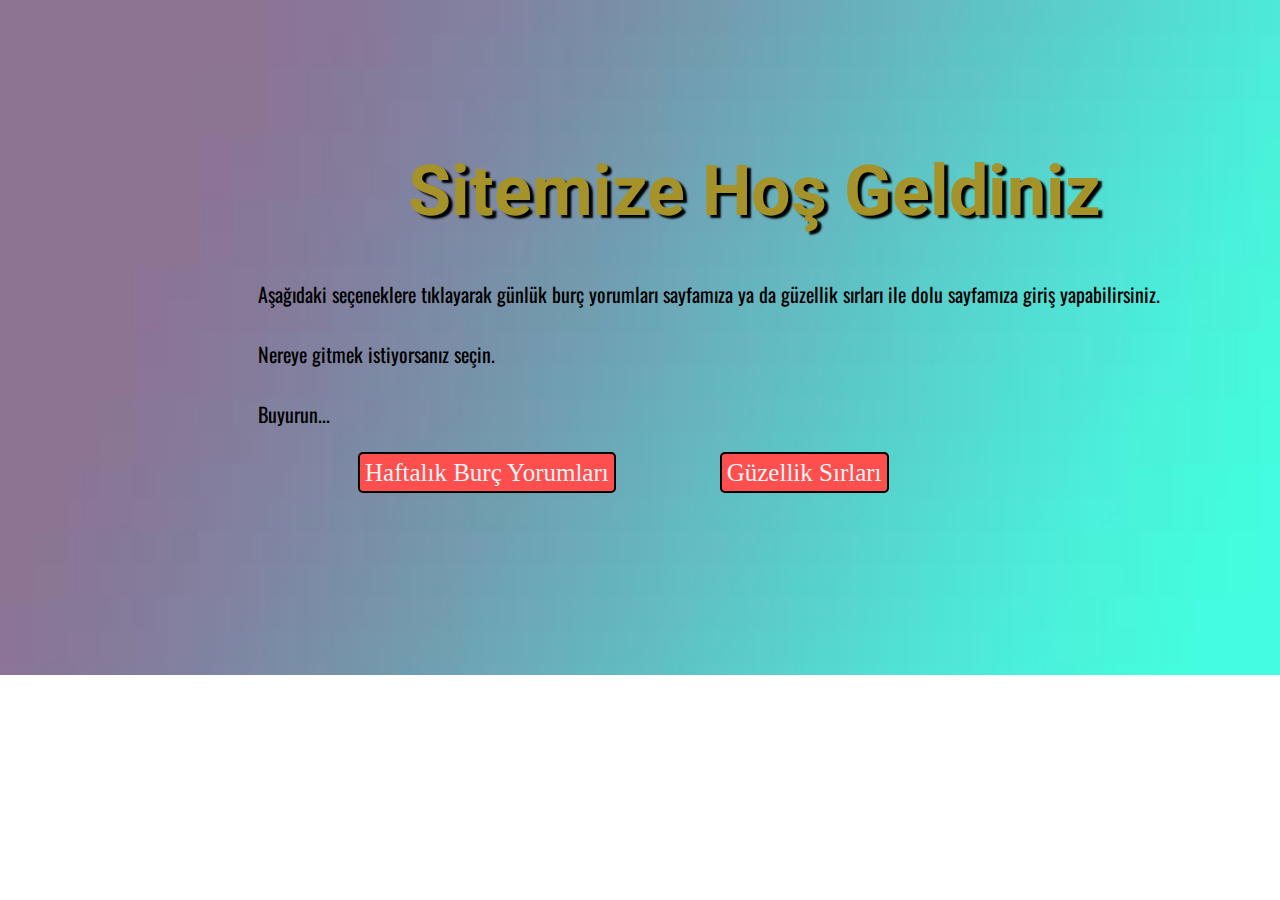
<file: index.html>
<!DOCTYPE html>
<html lang="en">
<head>
    <meta charset="UTF-8">
    <meta http-equiv="X-UA-Compatible" content="IE=edge">
    <meta name="viewport" content="width=device-width, initial-scale=1.0">
    <link rel="stylesheet" href="css/style.css">
    <link rel="preconnect" href="https://fonts.googleapis.com">
    <link rel="preconnect" href="https://fonts.gstatic.com" crossorigin>
    <link href="https://fonts.googleapis.com/css2?family=Roboto:ital,wght@1,900&display=swap" rel="stylesheet">
        <link rel="preconnect" href="https://fonts.googleapis.com">
    <link rel="preconnect" href="https://fonts.gstatic.com" crossorigin>
        <link rel="preconnect" href="https://fonts.googleapis.com">
        <link rel="preconnect" href="https://fonts.gstatic.com" crossorigin>
        <link href="https://fonts.googleapis.com/css2?family=Open+Sans+Condensed:ital,wght@1,300&family=Oswald:wght@700&display=swap" rel="stylesheet">
    <title>Benim Bloğum</title>
</head>
<body>
    <div class="body-style">
    <nav>
        <h1 id="h1-index">Sitemize Hoş Geldiniz</h1>
    </nav>
    <section>
        <article>
            <p class="p-index">Aşağıdaki seçeneklere tıklayarak günlük burç yorumları sayfamıza ya da güzellik sırları ile dolu sayfamıza giriş yapabilirsiniz.</p>
            <p class="p-index">Nereye gitmek istiyorsanız seçin.</p>
            <p class="p-index">Buyurun...</p>
            <a href="burcyorumlari.html">Haftalık Burç Yorumları</a>
            <a href="guzelliksirlari.html">Güzellik Sırları</a>
            </article>
    </section>
    </div>
</body>
</html>
</file>
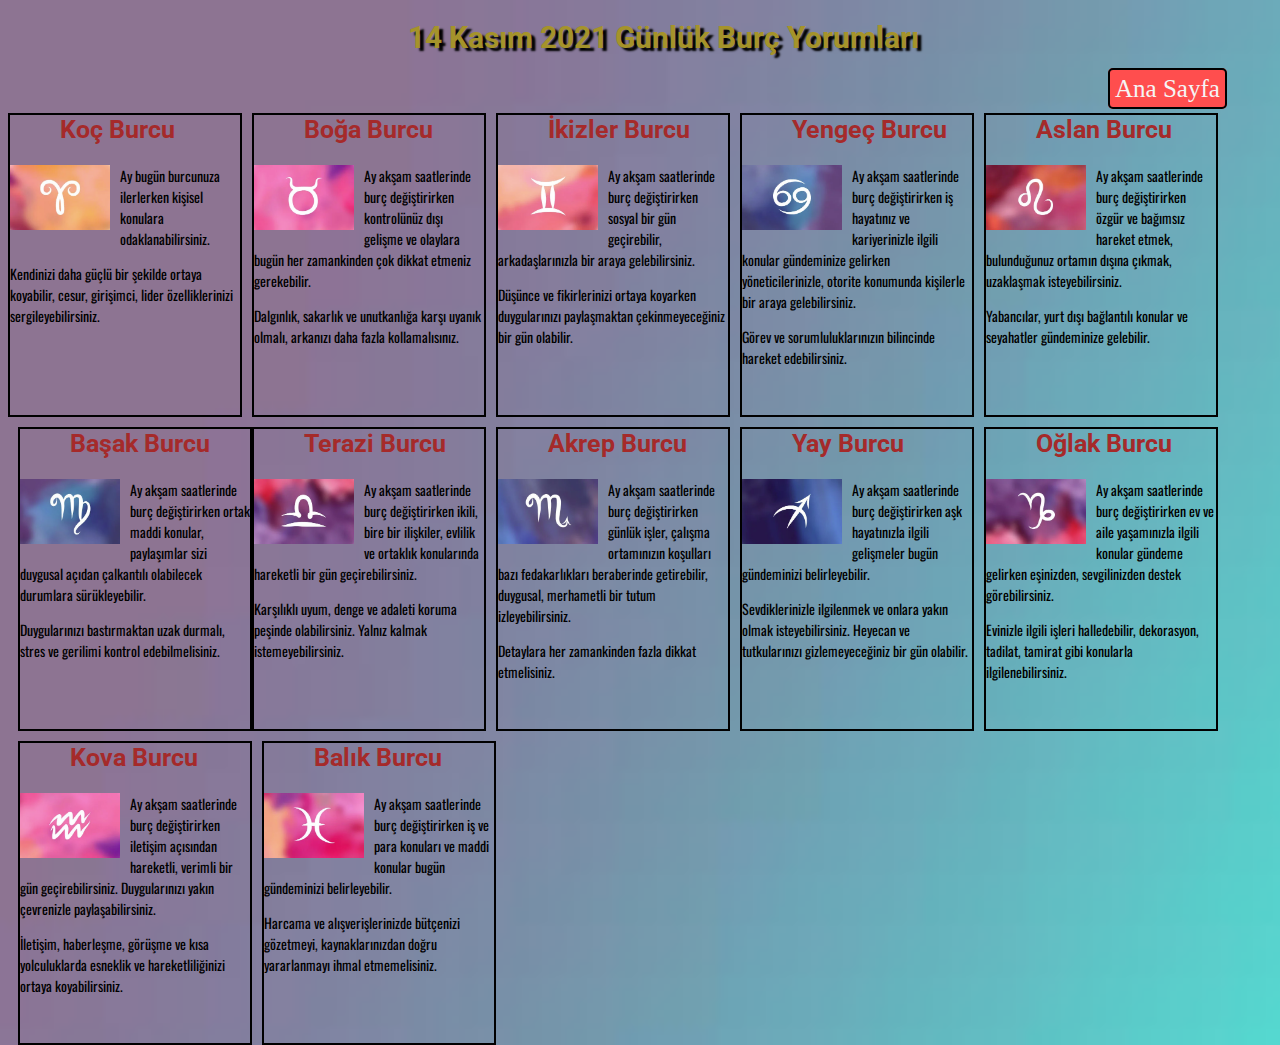
<file: burcyorumlari.html>
<!DOCTYPE html>
<html lang="tr">
<head>
    <meta charset="UTF-8">
    <meta http-equiv="X-UA-Compatible" content="IE=edge">
    <meta name="viewport" content="width=device-width, initial-scale=1.0">
    <link rel="stylesheet" href="css/style.css">
    <link rel="preconnect" href="https://fonts.googleapis.com">
<link rel="preconnect" href="https://fonts.gstatic.com" crossorigin>
<link href="https://fonts.googleapis.com/css2?family=Roboto:ital,wght@1,900&display=swap" rel="stylesheet">
    <link rel="preconnect" href="https://fonts.googleapis.com">
<link rel="preconnect" href="https://fonts.gstatic.com" crossorigin>
    <link rel="preconnect" href="https://fonts.googleapis.com">
    <link rel="preconnect" href="https://fonts.gstatic.com" crossorigin>
    <link href="https://fonts.googleapis.com/css2?family=Open+Sans+Condensed:ital,wght@1,300&family=Oswald:wght@700&display=swap" rel="stylesheet">
    <title>Haftalık Burç Yorumları</title>

    <style>
     p{
         font-size:14px;
     }
 
    </style>
</head>
<body>
    <nav>
        <h1 id="h1-by">14 Kasım 2021 Günlük Burç Yorumları</h1>
        <div class="a-style">
            <a href="index.html">Ana Sayfa</a>
            </div>
    </nav>
    <section>

        <article  class="box box-first">
            <h2>Koç Burcu</h2>
            <img src="images/koc.jpg" alt="Koç">
            <p>Ay bugün burcunuza ilerlerken kişisel konulara odaklanabilirsiniz. </p>
            <p>Kendinizi daha güçlü bir şekilde ortaya koyabilir, cesur, girişimci, lider özelliklerinizi sergileyebilirsiniz.</p>
        </article>
        <article class="box">
            <h2>Boğa Burcu</h2>
            <img src="images/boga.jpg" alt="Boğa">
          
            <p>Ay akşam saatlerinde burç değiştirirken kontrolünüz dışı gelişme ve olaylara bugün her zamankinden çok dikkat etmeniz gerekebilir. </p>
            <p>Dalgınlık, sakarlık ve unutkanlığa karşı uyanık olmalı, arkanızı daha fazla kollamalısınız.</p>
        </article>
        <article class="box">
            <h2>İkizler Burcu</h2>
            <img src="images/ikizler.jpg" alt="">
            <p>Ay akşam saatlerinde burç değiştirirken sosyal bir gün geçirebilir, arkadaşlarınızla bir araya gelebilirsiniz.</p>
            <p> Düşünce ve fikirlerinizi ortaya koyarken duygularınızı paylaşmaktan çekinmeyeceğiniz bir gün olabilir.</p>
        </article>
        <article class="box">
            <h2>Yengeç Burcu</h2>
            <img src="images/yengec.jpg" alt="">
            <p>Ay akşam saatlerinde burç değiştirirken iş hayatınız ve kariyerinizle ilgili konular gündeminize gelirken yöneticilerinizle, otorite konumunda kişilerle bir araya gelebilirsiniz.</p>
            <p>Görev ve sorumluluklarınızın bilincinde hareket edebilirsiniz.</p>
        </article>
        <article class="box">
            <h2>Aslan Burcu</h2>
            <img src="images/aslan.jpg" alt="">
            <p>Ay akşam saatlerinde burç değiştirirken özgür ve bağımsız hareket etmek, bulunduğunuz ortamın dışına çıkmak, uzaklaşmak isteyebilirsiniz.</p>
            <p>Yabancılar, yurt dışı bağlantılı konular ve seyahatler gündeminize gelebilir.</p>
       
        </article>
        <article class="box">
            <h2>Başak Burcu</h2>
            <img src="images/basak.jpg" alt="">
            <p>Ay akşam saatlerinde burç değiştirirken ortak maddi konular, paylaşımlar sizi duygusal açıdan çalkantılı olabilecek durumlara sürükleyebilir.</p>
            <p>Duygularınızı bastırmaktan uzak durmalı, stres ve gerilimi kontrol edebilmelisiniz.</p>
        </article>
        <article class="box box-first">
            <h2>Terazi Burcu</h2>
            <img src="images/terazi.jpg" alt="">
            <p>Ay akşam saatlerinde burç değiştirirken ikili, bire bir ilişkiler, evlilik ve ortaklık konularında hareketli bir gün geçirebilirsiniz.</p>
            <p>Karşılıklı uyum, denge ve adaleti koruma peşinde olabilirsiniz. Yalnız kalmak istemeyebilirsiniz.</p>
        </article>
        <article class="box">
            <h2>Akrep Burcu</h2>
            <img src="images/akrep.jpg" alt="">
            <p>Ay akşam saatlerinde burç değiştirirken günlük işler, çalışma ortamınızın koşulları bazı fedakarlıkları beraberinde getirebilir, duygusal, merhametli bir tutum izleyebilirsiniz.</p>
            <p>Detaylara her zamankinden fazla dikkat etmelisiniz.</p>
        </article>
        <article class="box">
            <h2>Yay Burcu</h2>
            <img src="images/yay.jpg" alt="">
            <p>Ay akşam saatlerinde burç değiştirirken aşk hayatınızla ilgili gelişmeler bugün gündeminizi belirleyebilir. </p>
            <p>Sevdiklerinizle ilgilenmek ve onlara yakın olmak isteyebilirsiniz. Heyecan ve tutkularınızı gizlemeyeceğiniz bir gün olabilir.</p>
        </article>
        <article class="box">
            <h2>Oğlak Burcu</h2>
            <img src="images/oglak.jpg" alt="">
            <p>Ay akşam saatlerinde burç değiştirirken ev ve aile yaşamınızla ilgili konular gündeme gelirken eşinizden, sevgilinizden destek görebilirsiniz.</p>
            <p>Evinizle ilgili işleri halledebilir, dekorasyon, tadilat, tamirat gibi konularla ilgilenebilirsiniz.</p>
        </article>
        <article class="box">
            <h2>Kova Burcu</h2>
            <img src="images/kova.jpg" alt="">
            <p>Ay akşam saatlerinde burç değiştirirken iletişim açısından hareketli, verimli bir gün geçirebilirsiniz. Duygularınızı yakın çevrenizle paylaşabilirsiniz. </p>
            <p> İletişim, haberleşme, görüşme ve kısa yolculuklarda esneklik ve hareketliliğinizi ortaya koyabilirsiniz.</p>
        </article>
        <article class="box">
            <h2>Balık Burcu</h2>
            <img src="images/balik.jpg" alt="">
            <p>Ay akşam saatlerinde burç değiştirirken iş ve para konuları ve maddi konular bugün gündeminizi belirleyebilir. </p>
            <p>Harcama ve alışverişlerinizde bütçenizi gözetmeyi, kaynaklarınızdan doğru yararlanmayı ihmal etmemelisiniz.</p>
        </article>
    </section>
</body>
</html>
</file>
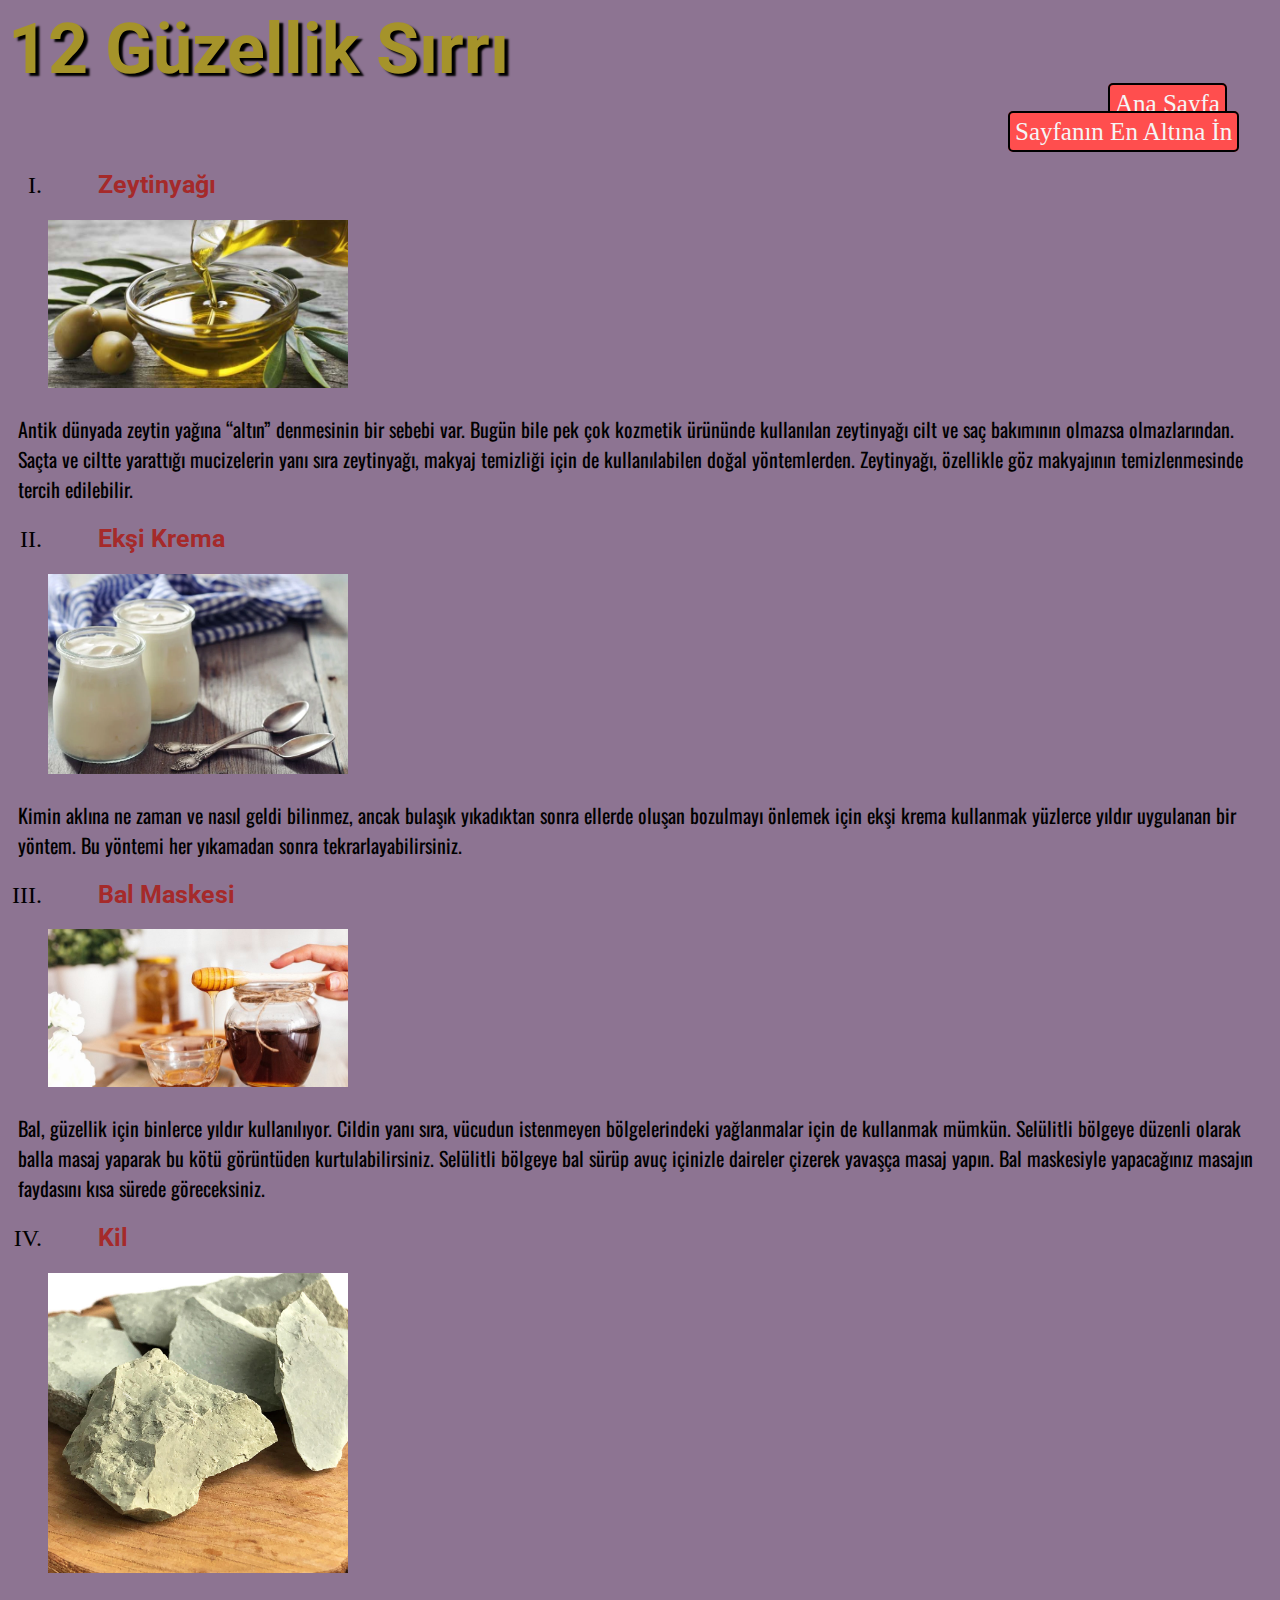
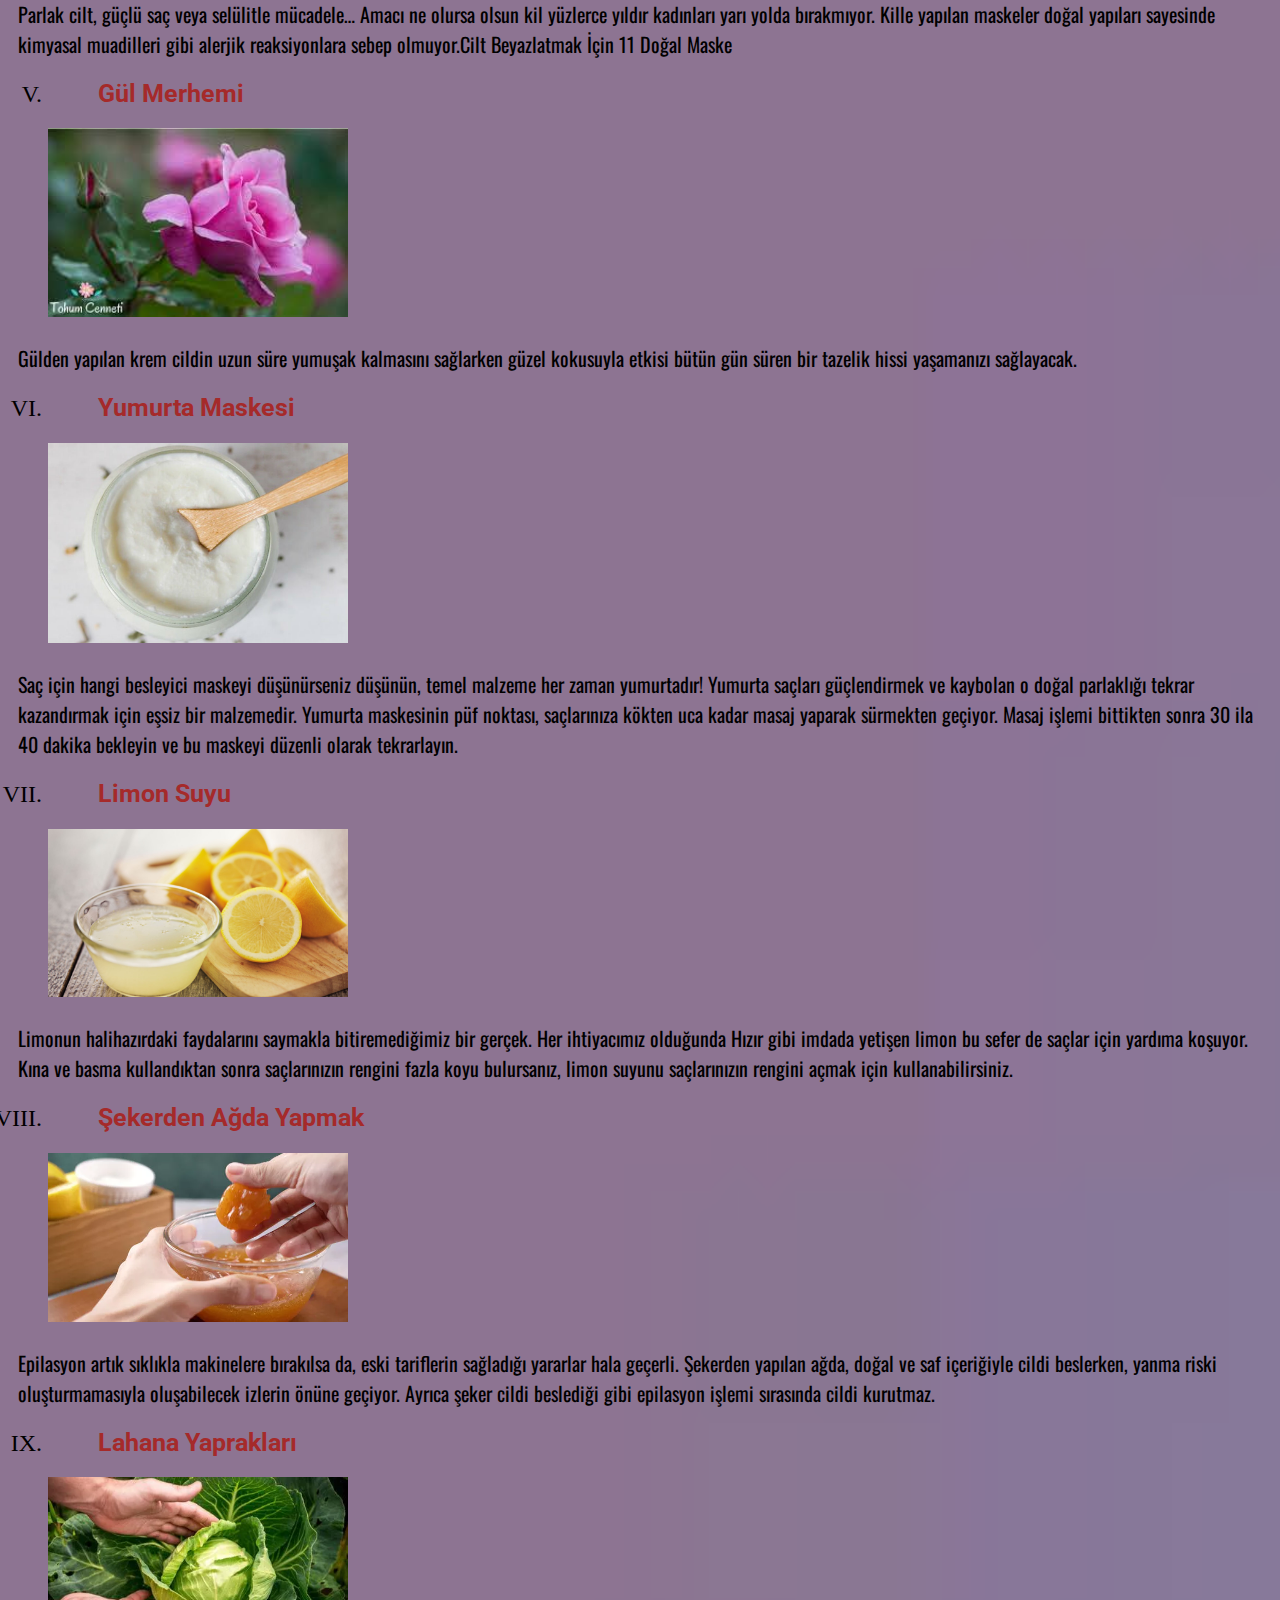
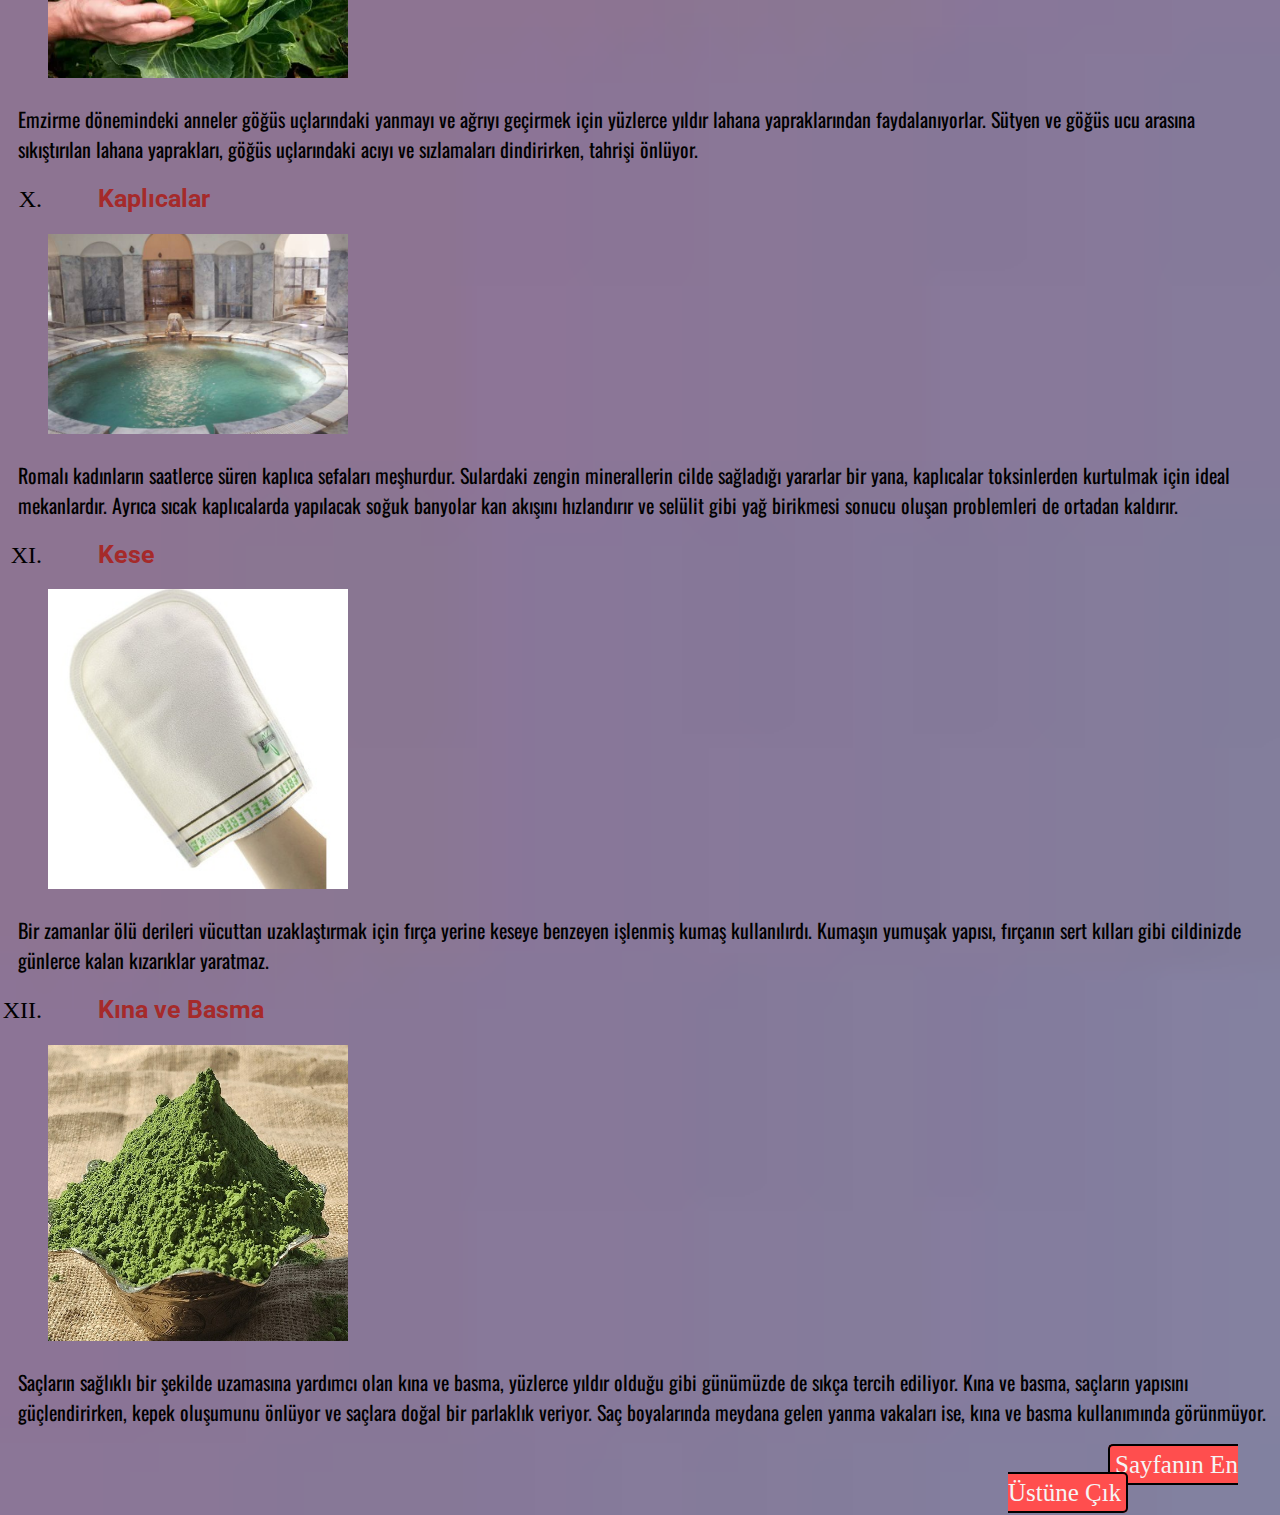
<file: guzelliksirlari.html>
<!DOCTYPE html>
<html lang="en">
<head>
    <meta charset="UTF-8">
    <meta http-equiv="X-UA-Compatible" content="IE=edge">
    <meta name="viewport" content="width=device-width, initial-scale=1.0">
    <title>Güzellik Sırları</title>
    <link rel="stylesheet" href="css/style.css">
    <link rel="preconnect" href="https://fonts.googleapis.com">
    <link rel="preconnect" href="https://fonts.gstatic.com" crossorigin>
    <link href="https://fonts.googleapis.com/css2?family=Roboto:ital,wght@1,900&display=swap" rel="stylesheet">
        <link rel="preconnect" href="https://fonts.googleapis.com">
    <link rel="preconnect" href="https://fonts.gstatic.com" crossorigin>
        <link rel="preconnect" href="https://fonts.googleapis.com">
        <link rel="preconnect" href="https://fonts.gstatic.com" crossorigin>
        <link href="https://fonts.googleapis.com/css2?family=Open+Sans+Condensed:ital,wght@1,300&family=Oswald:wght@700&display=swap" rel="stylesheet">
    <title>Benim Bloğum</title>
    <style>
        p{
            font-size:20px;
            margin-left:-30px;
            
        }
    </style>
</head>
<body>
     <nav>
         <h1 id="header-h1-gs">12 Güzellik Sırrı</h1>
         <div class="a-style">
         <a href="index.html">Ana Sayfa</a>
         <a href="#footer" id="a-sayfa">Sayfanın En Altına İn</a>
         </div>
     </nav>

     <section>
         <ol>
             <li>        
                  <article>
                    <h2>Zeytinyağı</h2>
                <img src="images/zeytinyagi.jpg" alt="" class="img-size">
              
                <p>Antik dünyada zeytin yağına “altın” denmesinin bir sebebi var.
                     Bugün bile pek çok kozmetik ürününde kullanılan zeytinyağı cilt ve saç bakımının olmazsa olmazlarından.
                      Saçta ve ciltte yarattığı mucizelerin yanı sıra zeytinyağı, makyaj temizliği için de kullanılabilen 
                      doğal yöntemlerden. Zeytinyağı, özellikle göz makyajının temizlenmesinde tercih edilebilir.</p>
            </article></li>
             <li>
                <article>
                    <h2>Ekşi Krema </h2>
                    <img src="images/eksikrema.jpg" alt="" class="img-size">
                  
                    <p>Kimin aklına ne zaman ve nasıl geldi bilinmez, ancak bulaşık yıkadıktan sonra ellerde oluşan bozulmayı önlemek için ekşi krema kullanmak yüzlerce yıldır uygulanan bir yöntem. Bu yöntemi her yıkamadan sonra tekrarlayabilirsiniz.</p>
                </article></li>
             <li>        <article>
                <h2>Bal Maskesi </h2>
                <img src="images/bal.jpg" alt="" class="img-size">
                
                <p>Bal, güzellik için binlerce yıldır kullanılıyor. Cildin yanı sıra, vücudun istenmeyen bölgelerindeki yağlanmalar için de kullanmak mümkün. Selülitli bölgeye düzenli olarak balla masaj yaparak bu kötü görüntüden kurtulabilirsiniz. Selülitli bölgeye bal sürüp avuç içinizle daireler çizerek yavaşça masaj yapın. Bal maskesiyle yapacağınız masajın faydasını kısa sürede göreceksiniz.</p>
            </article></li>
             <li>         <article>
                <h2>Kil </h2>
                <img src="images/kil.jpg" alt="" class="img-size">
                <p> Parlak cilt, güçlü saç veya selülitle mücadele… Amacı ne olursa olsun kil yüzlerce yıldır kadınları yarı yolda bırakmıyor. Kille yapılan maskeler doğal yapıları sayesinde kimyasal muadilleri gibi alerjik reaksiyonlara sebep olmuyor.Cilt Beyazlatmak İçin 11 Doğal Maske</p>
            </article></li>
             <li>
                <article>
                    <h2>Gül Merhemi </h2>
                    <img src="images/gül.jpg" alt="" class="img-size">
                    <p>Gülden yapılan krem cildin uzun süre yumuşak kalmasını sağlarken güzel kokusuyla etkisi bütün gün süren bir tazelik hissi yaşamanızı sağlayacak.</p>
                </article></li>
             <li>
                <article>
                    <h2>Yumurta Maskesi</h2>
                    <img src="images/yumurtamaskesi.jpg" alt="" class="img-size">
                    <p> Saç için hangi besleyici maskeyi düşünürseniz düşünün, temel malzeme her zaman yumurtadır! Yumurta saçları güçlendirmek ve kaybolan o doğal parlaklığı tekrar kazandırmak için eşsiz bir malzemedir. Yumurta maskesinin püf noktası, saçlarınıza kökten uca kadar masaj yaparak sürmekten geçiyor. Masaj işlemi bittikten sonra 30 ila 40 dakika bekleyin ve bu maskeyi düzenli olarak tekrarlayın.</p>
                </article></li>
             <li>   <article>
                <h2>Limon Suyu </h2>
                <img src="images/limonsuyu.jpg" alt="" class="img-size">
                <p> Limonun halihazırdaki faydalarını saymakla bitiremediğimiz bir gerçek. Her ihtiyacımız olduğunda Hızır gibi imdada yetişen limon bu sefer de saçlar için yardıma koşuyor. Kına ve basma kullandıktan sonra saçlarınızın rengini fazla koyu bulursanız, limon suyunu saçlarınızın rengini açmak için kullanabilirsiniz.</p>
            </article></li>
             <li>  <article>
                <h2>Şekerden Ağda Yapmak </h2>
                <img src="images/seker.jpg" alt="" class="img-size">
                <p> Epilasyon artık sıklıkla makinelere bırakılsa da, eski tariflerin sağladığı yararlar hala geçerli. Şekerden yapılan ağda, doğal ve saf içeriğiyle cildi beslerken, yanma riski oluşturmamasıyla oluşabilecek izlerin önüne geçiyor. Ayrıca şeker cildi beslediği gibi epilasyon işlemi sırasında cildi kurutmaz.</p>
            </article></li>
             <li> 
                <article>
                    <h2>Lahana Yaprakları</h2>
                    <img src="images/lahana.jpg" alt="" class="img-size">
                    <p> Emzirme dönemindeki anneler göğüs uçlarındaki yanmayı ve ağrıyı geçirmek için yüzlerce yıldır lahana yapraklarından faydalanıyorlar. Sütyen ve göğüs ucu arasına sıkıştırılan lahana yaprakları, göğüs uçlarındaki acıyı ve sızlamaları dindirirken, tahrişi önlüyor.</p>
                </article></li>
             <li> 
                <article>
                    <h2>Kaplıcalar </h2>
                    <img src="images/kaplica.jpg" alt="" class="img-size">
                    <p> Romalı kadınların saatlerce süren kaplıca sefaları meşhurdur. Sulardaki zengin minerallerin cilde sağladığı yararlar bir yana, kaplıcalar toksinlerden kurtulmak için ideal mekanlardır. Ayrıca sıcak kaplıcalarda yapılacak soğuk banyolar kan akışını hızlandırır ve selülit gibi yağ birikmesi sonucu oluşan problemleri de ortadan kaldırır.</p>
                </article></li>
             <li> <article>
                <h2>Kese</h2>
                <img src="images/kese.jpg" alt="" class="img-size">
                <p> Bir zamanlar ölü derileri vücuttan uzaklaştırmak için fırça yerine keseye benzeyen işlenmiş kumaş kullanılırdı. Kumaşın yumuşak yapısı, fırçanın sert kılları gibi cildinizde günlerce kalan kızarıklar yaratmaz.</p>
            </article></li>
             <li><article id="footer">
                <h2>Kına ve Basma </h2>
                <img src="images/kina.jpg" alt="" class="img-size">
                <p>Saçların sağlıklı bir şekilde uzamasına yardımcı olan kına ve basma, yüzlerce yıldır olduğu gibi günümüzde de sıkça tercih ediliyor. Kına ve basma, saçların yapısını güçlendirirken, kepek oluşumunu önlüyor ve saçlara doğal bir parlaklık veriyor. Saç boyalarında meydana gelen yanma vakaları ise, kına ve basma kullanımında görünmüyor.</p>
            </article></li>
         </ol>
     </section>
     <div class="a-style">
        <a href="#header-h1-gs">Sayfanın En Üstüne Çık</a>
        </div>
</body>
</html>
</file>
<file: css/style.css>
body{
    background-image: url("../images/background.jpg");
    background-repeat: no-repeat;
    background-size:cover;
}
img{
    width:100px;
    float:left;
    padding:0 10px 0px 0;
}
h2{
    margin-left:50px;
    margin-top:0px;
    font-family: 'Roboto', sans-serif;
    font-size:25px;
    color:brown;
  
}
h1{
    font-family: 'Roboto', sans-serif;
    color:rgb(165, 147, 42);
    text-shadow: 4px 3px 2px #000;
}
p{
    font-family: 'Oswald', sans-serif;
}
ol{
    list-style-type: upper-roman;
    font-size:24px;
}

a{
    margin-left:100px;
    padding:5px;
    border:2px solid black;
    font-size:25px;
    text-decoration: none;
    color:whitesmoke;
    border-radius: 5px;
    background-color: rgb(255, 78, 78);
}

.body-style{
    margin-left:250px;
    margin-top:150px;
}
.box{
   /* margin-left:800px;*/
   
   float:left;
   padding-left:0px;
   border:2px solid black;
   padding: 0px;
   margin-left:10px;
   margin-top:10px;
   width: 230px;
   height: 300px;
}
.box-first{
    margin-left:0px;
}

.img-size{
    width:300px;
    padding: 0px 0px 0px 0px;
    float:inherit;

}

.a-style{
    margin-left:1000px;
}
#a-sayfa{
    margin-left: 0px;
}

#h1-index{
    font-size: 70px;
    margin-left:150px;
}
.p-index{
    font-size:20px;
    padding-bottom: 10px;
}
#header-h1-gs{
    font-size: 70px;
    margin-left:0px;
    margin-bottom:0px;
    margin-top:0px;
}
#h1-by{
    margin-left:400px;
    font-size:30px;
 }
</file>
